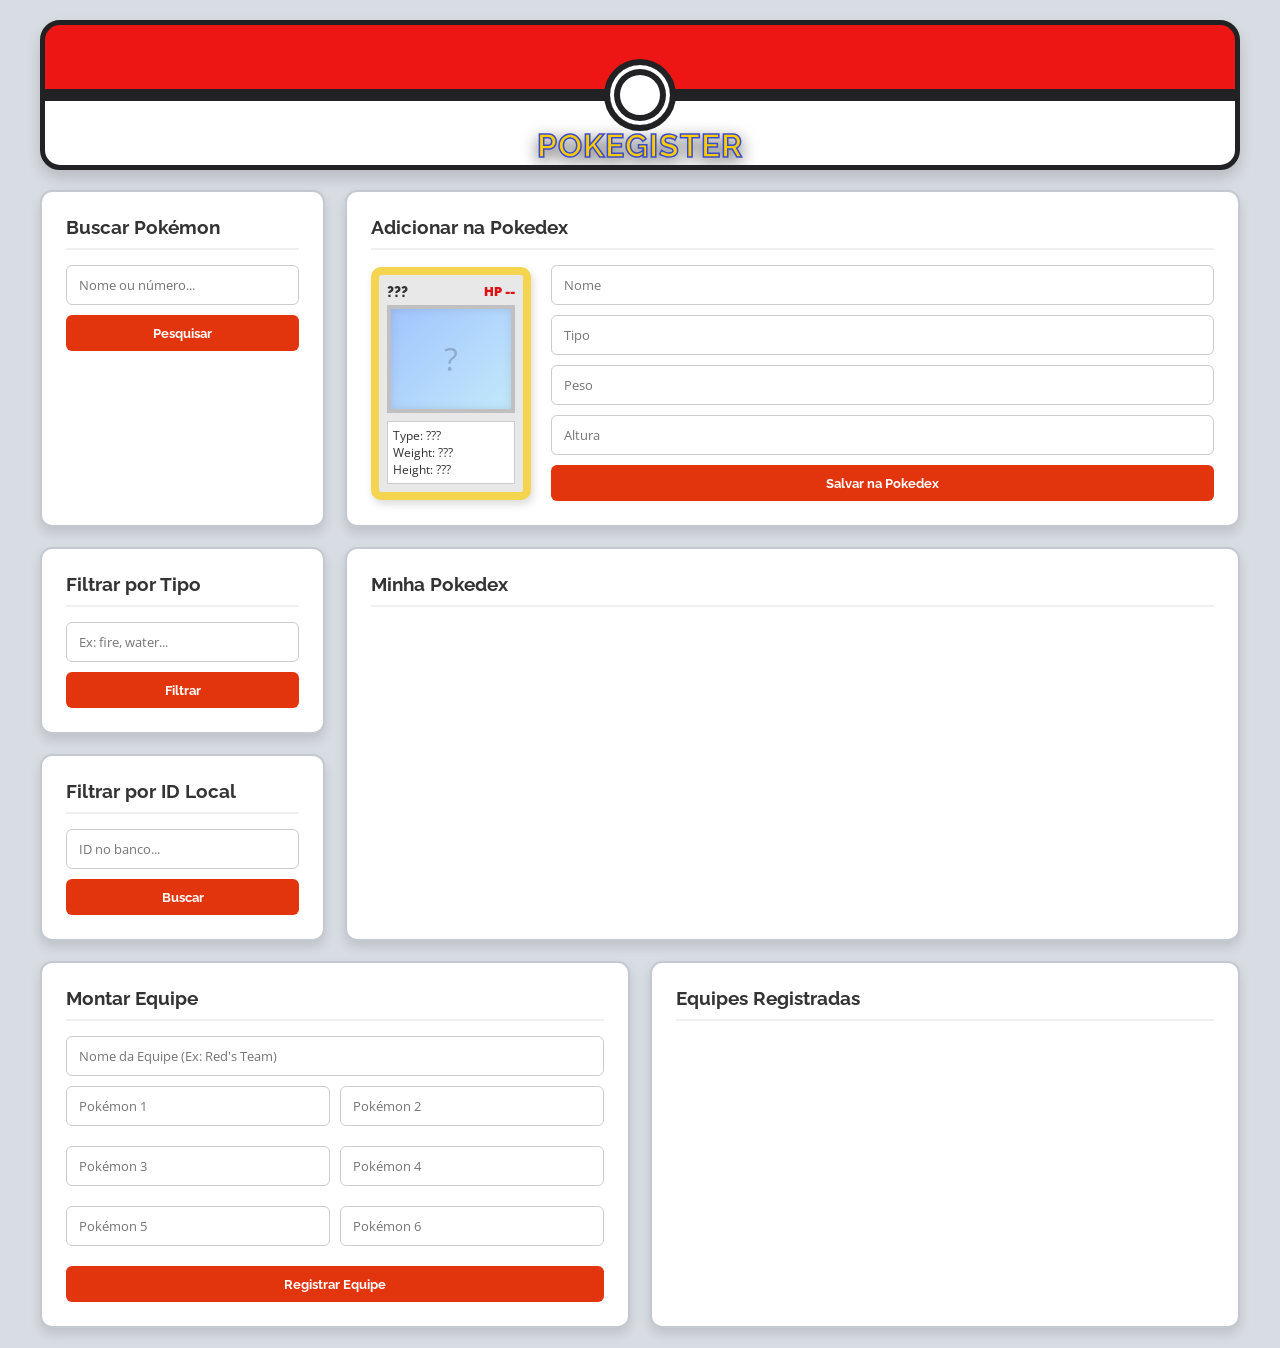
<file: frontend/index.html>
<!DOCTYPE html>
<html lang="pt-BR">
<head>
  <meta charset="UTF-8">
  <meta name="viewport" content="width=device-width, initial-scale=1.0">
  <title>Pokegister</title>

  <link rel="icon" type="image/png" href="https://raw.githubusercontent.com/PokeAPI/sprites/master/sprites/items/poke-ball.png">

  <link rel="preconnect" href="https://fonts.googleapis.com">
  <link rel="preconnect" href="https://fonts.gstatic.com" crossorigin>
  <link href="https://fonts.googleapis.com/css2?family=Open+Sans:wght@400;600&family=Raleway:wght@700;900&display=swap" rel="stylesheet">
  
  <link rel="stylesheet" href="https://cdnjs.cloudflare.com/ajax/libs/font-awesome/6.4.0/css/all.min.css">

  <link rel="stylesheet" href="style.css">
</head>
<body>

  <div class="dashboard">
    
    <div class="header-area pokeball-header">
      <div class="pokeball-center"></div>
      <h1>Pokegister</h1>
    </div>  

    <div class="panel search-area">
      <h3>Buscar Pokémon</h3>
      <input id="nomePokemon" placeholder="Nome ou número...">
      <button onclick="buscarPokemonAPI()">Pesquisar</button>
    </div>

    <div class="panel result-area">
      <h3>Adicionar na Pokedex</h3>
      <div class="result-flex">
        
        <div class="tcg-card" style="margin: 0 auto;">
          <div class="tcg-header">
            <span id="preview-name">???</span>
            <span id="preview-hp" class="tcg-hp">HP --</span>
          </div>
          <div id="preview-image" class="tcg-image-container">
            <span style="font-size: 2rem; color: rgba(0,0,0,0.2);">?</span>
          </div>
          <div class="tcg-stats">
            <span id="preview-type">Type: ???</span><br>
            <span id="preview-weight">Weight: ???</span><br>
            <span id="preview-height">Height: ???</span>
          </div>
        </div>

        <div class="result-form">
          <input id="name" placeholder="Nome" required>
          <input id="type" placeholder="Tipo" required>
          <input id="weight" placeholder="Peso" required>
          <input id="height" placeholder="Altura" required>
          <button id="btnSalvarPokemon" onclick="salvarPokemon()">Salvar na Pokedex</button>
        </div>
      </div>
    </div>

    <div class="filters-area">
      <div class="panel">
        <h3>Filtrar por Tipo</h3>
        <input id="filtroTipo" placeholder="Ex: fire, water...">
        <button onclick="filtrar()">Filtrar</button>
      </div>
      <div class="panel">
        <h3>Filtrar por ID Local</h3>
        <input id="buscarId" type="number" placeholder="ID no banco...">
        <button onclick="buscarPorId()">Buscar</button>
      </div>
    </div>

    <div class="panel favorites-area">
      <h3>Minha Pokedex</h3>
      <div id="lista" class="favorites-scroll">
      </div>
    </div>

    <div class="panel create-team-area">
      <h3>Montar Equipe</h3>
      <input id="teamName" placeholder="Nome da Equipe (Ex: Red's Team)">
      <div style="display: grid; grid-template-columns: 1fr 1fr; gap: 10px;">
        <input id="p1" placeholder="Pokémon 1">
        <input id="p2" placeholder="Pokémon 2">
        <input id="p3" placeholder="Pokémon 3">
        <input id="p4" placeholder="Pokémon 4">
        <input id="p5" placeholder="Pokémon 5">
        <input id="p6" placeholder="Pokémon 6">
      </div>
      <button id="btnSalvarTime" onclick="salvarTime()" style="margin-top: 10px;">Registrar Equipe</button>
    </div>

    <div class="panel teams-area">
      <h3>Equipes Registradas</h3>
      <div id="listaTimes" style="display: flex; flex-direction: column; gap: 20px;">
      </div>
    </div>

  </div>

  <script src="script.js"></script>
</body>
</html>
</file>
<file: frontend/style.css>
:root {
  --bg-color: #f4f5f7;
  --card-bg: #ffffff;
  --primary: #e3350d;
  --primary-hover: #c62d0b;
  --text-dark: #333333;
  --text-muted: #666666;
  --tcg-yellow: #f5d44f;
  --tcg-silver: #c0c0c0;
}

body {
  font-family: 'Open Sans', sans-serif;
  background-color: #d8dce3; /* Fundo mais escuro para destacar os painéis brancos */
  color: #333333;
  margin: 0;
  padding: 20px;
}

h1, h2, h3 {
  font-family: 'Raleway', sans-serif;
  margin-top: 0;
}

.dashboard {
  display: grid;
  grid-template-columns: repeat(4, 1fr);
  gap: 20px;
  max-width: 1200px;
  margin: 0 auto;
}

.pokeball-header {
  position: relative;
  background: linear-gradient(to bottom, #ee1515 0%, #ee1515 46%, #222224 46%, #222224 54%, #ffffff 54%, #ffffff 100%);
  border: 5px solid #222224;
  border-radius: 20px;
  height: 140px;
  display: flex;
  align-items: center;
  justify-content: center;
  overflow: hidden;
  box-shadow: 0 8px 15px rgba(0,0,0,0.15);
}

.pokeball-center {
  position: absolute;
  width: 60px;
  height: 60px;
  background: #ffffff;
  border: 6px solid #222224;
  border-radius: 50%;
  top: 50%;
  left: 50%;
  transform: translate(-50%, -50%);
  box-shadow: inset 0 0 0 4px #ffffff, inset 0 0 0 10px #222224; 
  z-index: 1;
}

.pokeball-header h1 {
  position: relative;
  z-index: 2;
  color: #ffcb05;
  margin: 0;
  font-size: 2rem;
  text-transform: uppercase;
  letter-spacing: 1px;
  transform: translateY(50px); 
  -webkit-text-stroke: 1.5px #3b4cca; 
  filter: drop-shadow(0px 5px 8px rgba(0, 0, 0, 0.6));
}

@media (max-width: 500px) {
  .pokeball-header h1 {
    font-size: 2.2rem;
    transform: translateY(-22px);
  }
}

.header-area { grid-column: 1 / -1; }
.search-area { grid-column: 1 / 2; }
.result-area { grid-column: 2 / -1; }
.filters-area { 
  grid-column: 1 / 2; 
  display: flex; 
  flex-direction: column; 
  gap: 20px; 
}
.favorites-area { grid-column: 2 / -1; }
.create-team-area { grid-column: 1 / 3; }
.teams-area { grid-column: 3 / -1; }

.panel {
  background: #ffffff;
  border-radius: 12px;
  padding: 24px;
  box-shadow: 0 6px 12px rgba(0,0,0,0.12);
  border: 2px solid #c4c9d1; 
}

.panel h3 {
  color: #333333;
  font-size: 1.2rem;
  border-bottom: 2px solid #f0f0f0;
  padding-bottom: 10px;
  margin-bottom: 15px;
}

input {
  width: 100%;
  padding: 10px 12px;
  margin-bottom: 10px;
  border-radius: 6px;
  border: 1px solid #ccc;
  box-sizing: border-box;
  font-family: 'Open Sans', sans-serif;
  transition: border-color 0.3s;
}

input:focus {
  outline: none;
  border-color: #e3350d;
}

button {
  background: #e3350d;
  color: white;
  border: none;
  padding: 10px 16px;
  border-radius: 6px;
  cursor: pointer;
  font-family: 'Raleway', sans-serif;
  font-weight: 700;
  width: 100%;
  transition: background 0.3s, transform 0.1s;
}

button:hover {
  background: #c62d0b;
}

button:active {
  transform: scale(0.98);
}

.result-flex {
  display: flex;
  gap: 20px;
  align-items: center;
}
.result-form {
  flex: 1;
}

.tcg-card {
  background: #e8e8e8;
  border: 8px solid #f5d44f;
  border-radius: 10px;
  width: 160px;
  min-width: 160px;
  padding: 8px;
  box-shadow: 2px 4px 8px rgba(0,0,0,0.15);
  position: relative;
  transition: transform 0.3s, box-shadow 0.3s;
  cursor: pointer;
  box-sizing: border-box;
}

.tcg-card:hover {
  transform: translateY(-5px) scale(1.02);
  box-shadow: 4px 8px 16px rgba(0,0,0,0.25);
}

.tcg-header {
  display: flex;
  justify-content: space-between;
  align-items: center;
  font-family: 'Raleway', sans-serif;
  font-weight: 900;
  font-size: 0.9rem;
  margin-bottom: 5px;
}

.tcg-hp {
  color: #dd1111;
  font-size: 0.8rem;
}

.tcg-image-container {
  background: linear-gradient(135deg, #a1c4fd 0%, #c2e9fb 100%);
  border: 4px solid #c0c0c0;
  height: 100px;
  display: flex;
  align-items: center;
  justify-content: center;
  box-shadow: inset 0 0 10px rgba(0,0,0,0.1);
  margin-bottom: 8px;
  overflow: hidden;
}

.tcg-image-container img {
  max-width: 90%;
  max-height: 90%;
  object-fit: contain;
}

.tcg-stats {
  background: white;
  padding: 5px;
  font-size: 0.75rem;
  border: 1px solid #ccc;
  text-align: left;
}

.team-container {
  background: #dd1111;
  border-radius: 12px;
  padding: 20px 20px 25px 20px;
}

.team-header {
  text-align: center;
  font-family: 'Raleway', sans-serif;
  font-size: 1.3rem;
  font-weight: 700;
  color: #ffffff;
  margin-bottom: 15px;
}

.team-body {
  background: #ffffff;
  border-radius: 12px;
  padding: 20px;
  box-shadow: 0 4px 6px rgba(0,0,0,0.05);
}

.team-grid {
  display: grid;
  grid-template-columns: repeat(3, 1fr);
  gap: 15px;
  justify-items: center;
}

.team-grid .tcg-card {
  width: 100%;
  min-width: unset;
  padding: 4px;
  border-width: 4px;
}

.team-grid .tcg-card:hover {
  transform: translateY(-3px) scale(1.05);
}

.team-grid .tcg-header {
  font-size: 0.7rem;
}

.team-grid .tcg-image-container {
  height: 80px;
  border-width: 2px;
}

.team-grid .tcg-stats {
  display: none; 
}

@media (max-width: 900px) {
  .dashboard {
    grid-template-columns: 1fr 1fr;
  }
  .search-area, .filters-area { grid-column: 1 / -1; }
  .result-area, .favorites-area { grid-column: 1 / -1; }
  .create-team-area, .teams-area { grid-column: 1 / -1; }
  .result-flex { flex-direction: column; }
}

@media (max-width: 500px) {
  .team-grid {
    grid-template-columns: repeat(2, 1fr);
  }
}

.favorites-scroll {
  display: flex;
  gap: 15px;
  overflow-x: auto;
  padding: 10px 5px 20px 5px;
}

.favorites-scroll::-webkit-scrollbar { 
  height: 10px; 
}
.favorites-scroll::-webkit-scrollbar-track { 
  background: #e1e4e8; 
  border-radius: 8px; 
}
.favorites-scroll::-webkit-scrollbar-thumb { 
  background: #2a75bb; 
  border-radius: 8px; 
  border: 2px solid #e1e4e8; 
}
.favorites-scroll::-webkit-scrollbar-thumb:hover { 
  background: #1b4f91; 
}

#listaTimes {
  max-height: 310px; 
  overflow-y: auto;  
  padding-right: 10px; 
}

#listaTimes::-webkit-scrollbar { 
  width: 10px; 
}
#listaTimes::-webkit-scrollbar-track { 
  background: #e1e4e8; 
  border-radius: 8px; 
}
#listaTimes::-webkit-scrollbar-thumb { 
  background: #2a75bb; 
  border-radius: 8px; 
  border: 2px solid #e1e4e8; 
}
#listaTimes::-webkit-scrollbar-thumb:hover { 
  background: #1b4f91; 
}

/* --- Botões de Ação: Pokémons Favoritos --- */
.card-actions {
  display: flex;
  justify-content: center;
  gap: 10px;
  margin-top: 10px;
}

.btn-action {
  background-color: #f5d44f;
  border: 2px solid transparent;
  width: 45px;
  height: 45px;
  border-radius: 4px;
  font-size: 1.5rem;
  cursor: pointer;
  display: flex;
  justify-content: center;
  align-items: center;
  transition: transform 0.2s, background-color 0.2s;
}

.btn-action:hover {
  transform: scale(1.1);
  background-color: #e3c13b;
}

.btn-delete { 
  color: #ffffff; 
  border: 2px solid #ffffff;
}

.btn-edit { 
  color: #000000;
}

.card-actions button {
  position: relative;
  z-index: 10;
}

.team-header {
  display: flex;
  justify-content: space-between;
  align-items: center;
  padding: 0 10px;
}

.team-actions {
  display: flex;
  gap: 15px;
  font-size: 1.2rem;
}

.team-actions i {
  cursor: pointer;
  color: #f5d44f;
  transition: transform 0.2s, color 0.2s;
}

.team-actions i:hover {
  transform: scale(1.2);
  color: #ffffff;
}
</file>
